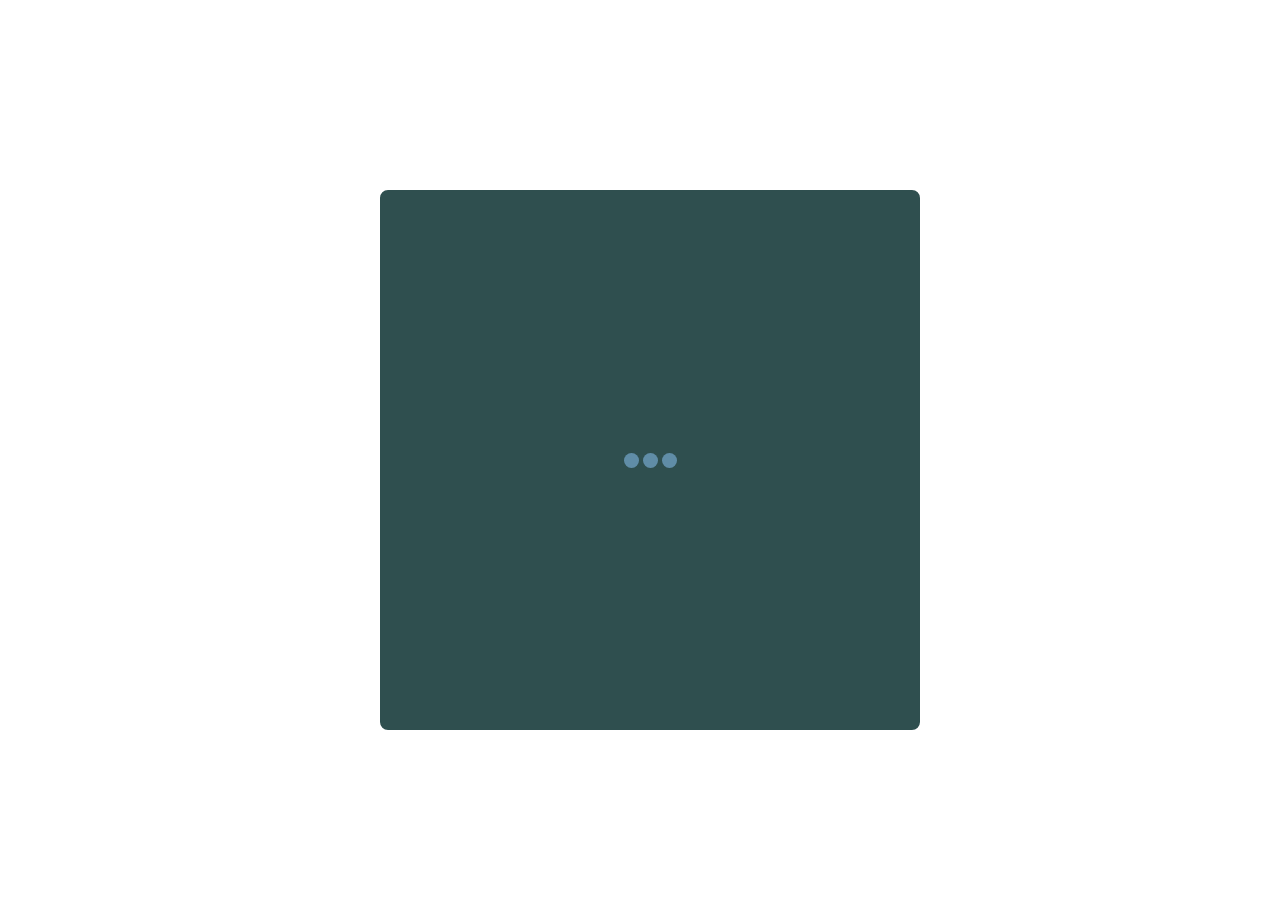
<file: DuolingoLoad/index.html>
<!DOCTYPE html>
<html>
    <head>
        <title>Loading Duolingo Clone</title>
        <link rel="stylesheet" type="text/css" href="index.css">
        <script rel="script" type="javascript" src="index.js"></script>
    </head>
    <body class="mainPage">
        <div class="box">
            <div class="circle"></div>
            <div class="circle"></div>
            <div class="circle"></div>
        </div>
    </body>
</html>
</file>
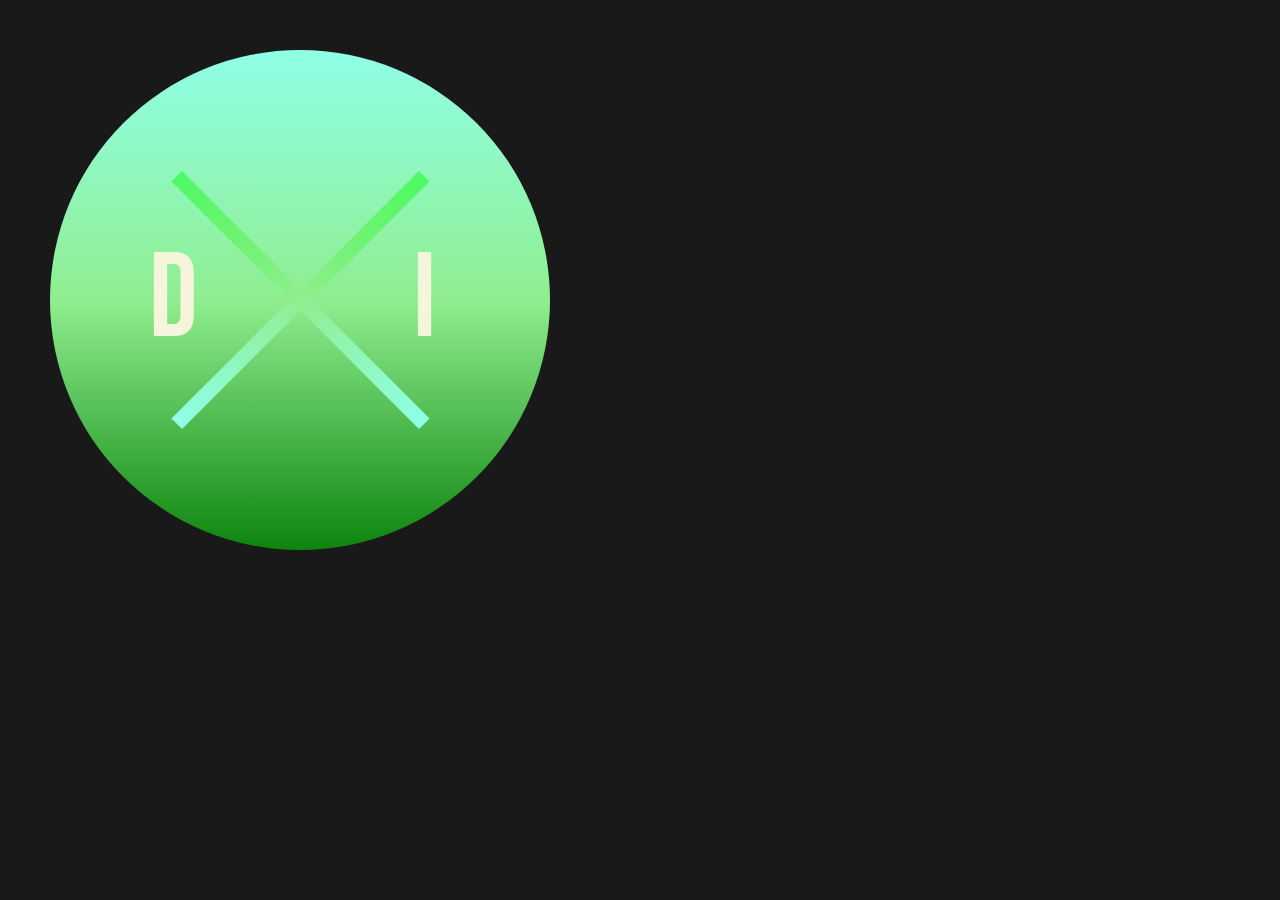
<file: Logo/index.html>
<!DOCTYPE html>
<html>
    <head>
        <title>Logo</title>
        <link rel="stylesheet" type="text/css" href="index.css">
        <style>
            @import url('https://fonts.googleapis.com/css2?family=Bebas+Neue&family=Odibee+Sans&display=swap');
            @import url('https://fonts.googleapis.com/css2?family=Bebas+Neue&family=Roboto&display=swap');
        </style>
    </head>
    <body class="body">
        <div class="twitLogo">
            <div class="d">d</div>
            <div class="x1"></div>
            <div class="x2"></div>
            <div class="i">i</div>
        </div>
    </body>
</html>
</file>
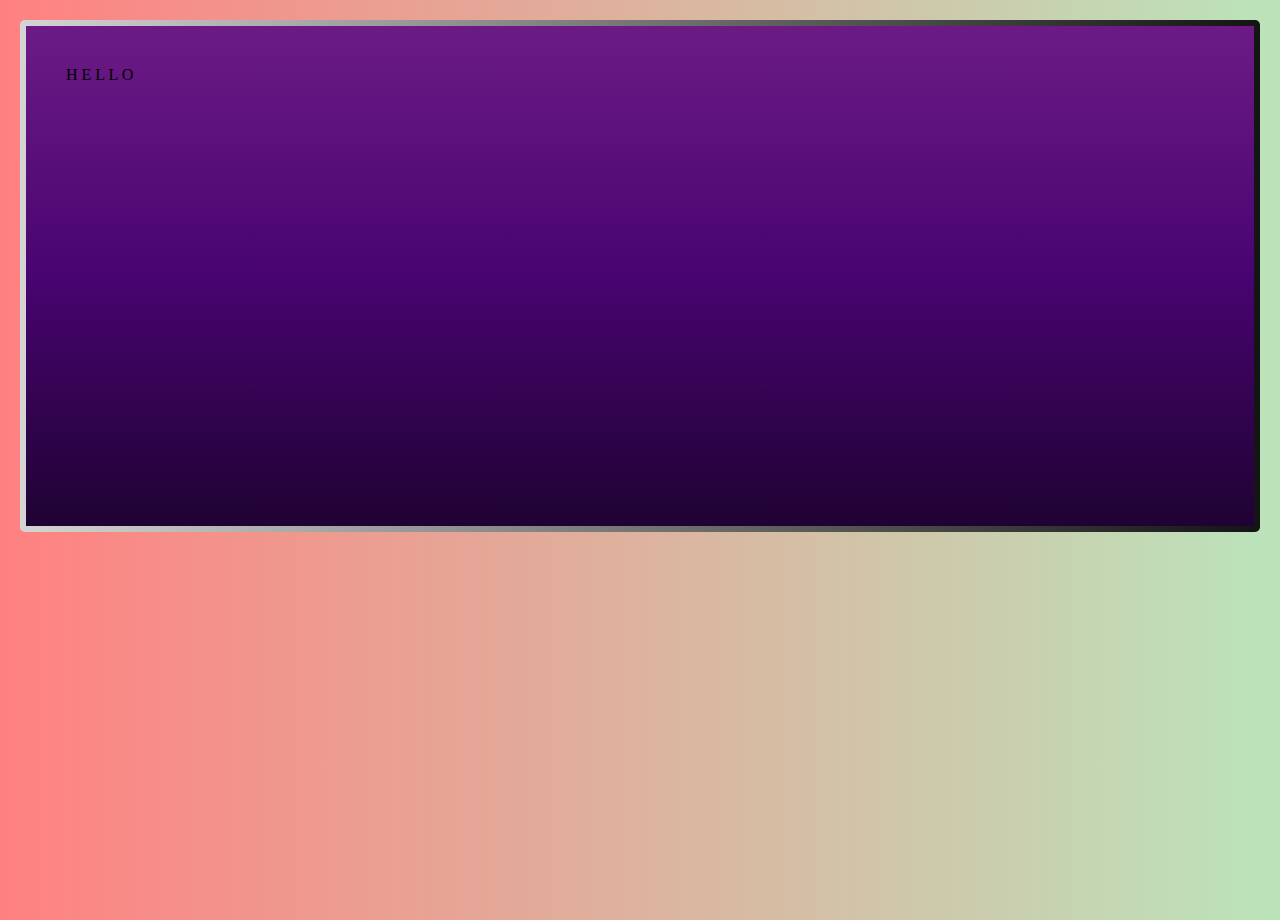
<file: VolumeButton/index.html>
<!DOCTYPE html>
<html>
    <head>
        <title>Testing</title>
        <link rel="stylesheet" type="text/css" href="index.css">
    </head>
    <body class="body" id="body">
        <div class="boxWrap" id="boxWrap"><div class="box" id="box">H E L L O</div></div>
    </body>
</html>
</file>
<file: DuolingoLoad/index.css>
*{
    margin: 0px;
    padding: 0px;
}

:root {
    --variable-height: 15px;
    --variable-width: 15px;
    --variable-inc-height:25px;
    --variable-inc-width: 25px;
}
  

.mainPage{
    background-color: white;

    width: 100vw;
    height: 98vh;
}

.box{
    margin: 10px;
    padding: 20px;
    background-color: darkslategrey;

    height: 500px;
    width: 500px;
    border: 2px white solid;
    border-radius: 10px;

    position: absolute;
    top: 50%;
    left: 50%;
    transform: translate(-50%,-50%);

    /* display: inline-flex;
    flex-direction: row;
    justify-content: space-between */
    display: flex;
    flex-direction: row;
    align-items: center;
    justify-content: center;
}

.circle{
    
    /* position: absolute;
    top: 50%;
    left: 50%;
    transform: translate(-50%,-50%); */

    box-sizing: border-box;
    margin: 2px;

    height: var(--variable-height);
    width: var(--variable-width);
    border-radius: 100%;

    background-color: rgba(145, 204, 255, 0.500);
}

.circle:nth-child(1){
    animation: one 1s linear infinite;
}

.circle:nth-child(2){
    animation: two 1s linear infinite;
}

.circle:nth-child(3){
    animation: three 1s linear infinite;
}

/*
    background-color: rgba(145, 204, 255, 1);
    height: 22px;
    width: 22px;
*/
/*
    background-color: rgba(145, 204, 255, 1);
    height: var(--variable-inc-height);
    width: var(--variable-inc-width);
*/

@keyframes one{
    0%{
        background-color: rgba(145, 204, 255, 1);
        height: var(--variable-inc-height);
        width: var(--variable-inc-width);
    } 
    50%{
        background-color: rgba(145, 204, 255, 0.5);
        height: var(--variable-height);
        width: var(--variable-width);
    }
    100%{
        background-color: rgba(145, 204, 255, 0.5);
        height: var(--variable-height);
        width: var(--variable-width);
    }
}

@keyframes two{
    0%{
        background-color: rgba(145, 204, 255, 0.5);
        height: var(--variable-height);
        width: var(--variable-width);
    }
    50%{
        background-color: rgba(145, 204, 255, 1);
        height: var(--variable-inc-height);
        width: var(--variable-inc-width);
    }  
    100%{
        background-color: rgba(145, 204, 255, 0.5);
        height: var(--variable-height);
        width: var(--variable-width);
    }
}

@keyframes three{
    0%{
        background-color: rgba(145, 204, 255, 0.5);
        height: var(--variable-height);
        width: var(--variable-width);
    }
    50%{
        background-color: rgba(145, 204, 255, 0.5);
        height: var(--variable-height);
        width: var(--variable-width);
    }
    100%{
        background-color: rgba(145, 204, 255, 1);
        height: var(--variable-inc-height);
        width: var(--variable-inc-width);
    }
}
</file>
<file: Logo/index.css>
*{
    margin:0px;
    padding: 0px;
}

:root{
    --my-black: 0,0,0;
}

.body{
    background-color: rgba(var(--my-black),0.9);
}

.twitLogo{
    margin:50px;
    padding:50px;
    
    height: 400px;
    width: 400px;

    /*border: 15px solid;
    border-color: rgb(0, 255, 0);*/
    /*border-color: yellow;*/
    
    border-radius: 50%;

    background: linear-gradient(to bottom,rgb(143, 255, 231),lightgreen,rgba(0, 255, 0, 0.466));
    /*background-color: rgba(0,0,0,0.2);*/
    /*background-color: rgba(255, 255, 255,1);*/
    /*background-image: radial-gradient(whitesmoke,white);*/


    display: flex;
    align-items: center;
    justify-content: center;
}


.d,.i{
    position: relative;
    text-transform: capitalize;    
    font-family: 'Bebas Neue', cursive;
    font-size: 120px;
    /*color: linear-gradient(to top,rgb(255, 228, 228),rgb(255, 131, 131),red);*/   
    /*background: -webkit-linear-gradient(rgb(255, 228, 228),rgb(255, 131, 131),red);*/
    
    /*background: -webkit-linear-gradient(rgb(143, 255, 231),lightgreen,rgba(0, 255, 0, 0.466));
    -webkit-background-clip: text;
    -webkit-text-fill-color: transparent;*/

    color: beige;
}

.d{
    margin: 115px;
}

.i{
    margin: 115px;
    left: -15px;
}

.x1,.x2{
    position: absolute;
    height: 350px;
    width:  15px;
    /*background: linear-gradient(to top,rgb(255, 228, 228),rgb(255, 131, 131),red);*/

    /*background-color: whitesmoke;*/
    background: linear-gradient(to top,rgb(143, 255, 231),lightgreen,rgba(0, 255, 0, 0.466));
}

.x1{
    transform: rotate(45deg);
}

.x2{
    transform: rotate(-45deg);
}
</file>
<file: VolumeButton/index.css>
*{
    margin:0px;
    padding:0px;
}

:root{
    --purple-1 : 108, 27, 133;
    --purple-2 : 72, 4, 112;
    --purple-3 : 31, 2, 51;
    --green-lite : 187, 228, 187;
    --red-lite : 255, 129, 129;
}

#body{
    /*background-color:burlywood;*/

    background: linear-gradient(to right,rgba(var(--red-lite)),rgba(var(--green-lite)));
    height: 100vh;
}       

#box{
    margin: 5px;
    padding: 40px;
    box-sizing: border-box;

    height: 500px;

    background-image: linear-gradient(rgba(var(--purple-1)),rgba(var(--purple-2)),rgba(var(--purple-3)));
}

#boxWrap{
    margin: 20px;
    padding: 1px;

    box-sizing: border-box;

    border-radius: 5px;

    background: linear-gradient(to right,rgb(212, 212, 212),rgb(20, 20, 20));
}

#boxWrap:hover{
    background: linear-gradient(to right,rgb(255, 255, 255),rgb(255, 0, 0));
    cursor: pointer;
}
</file>
